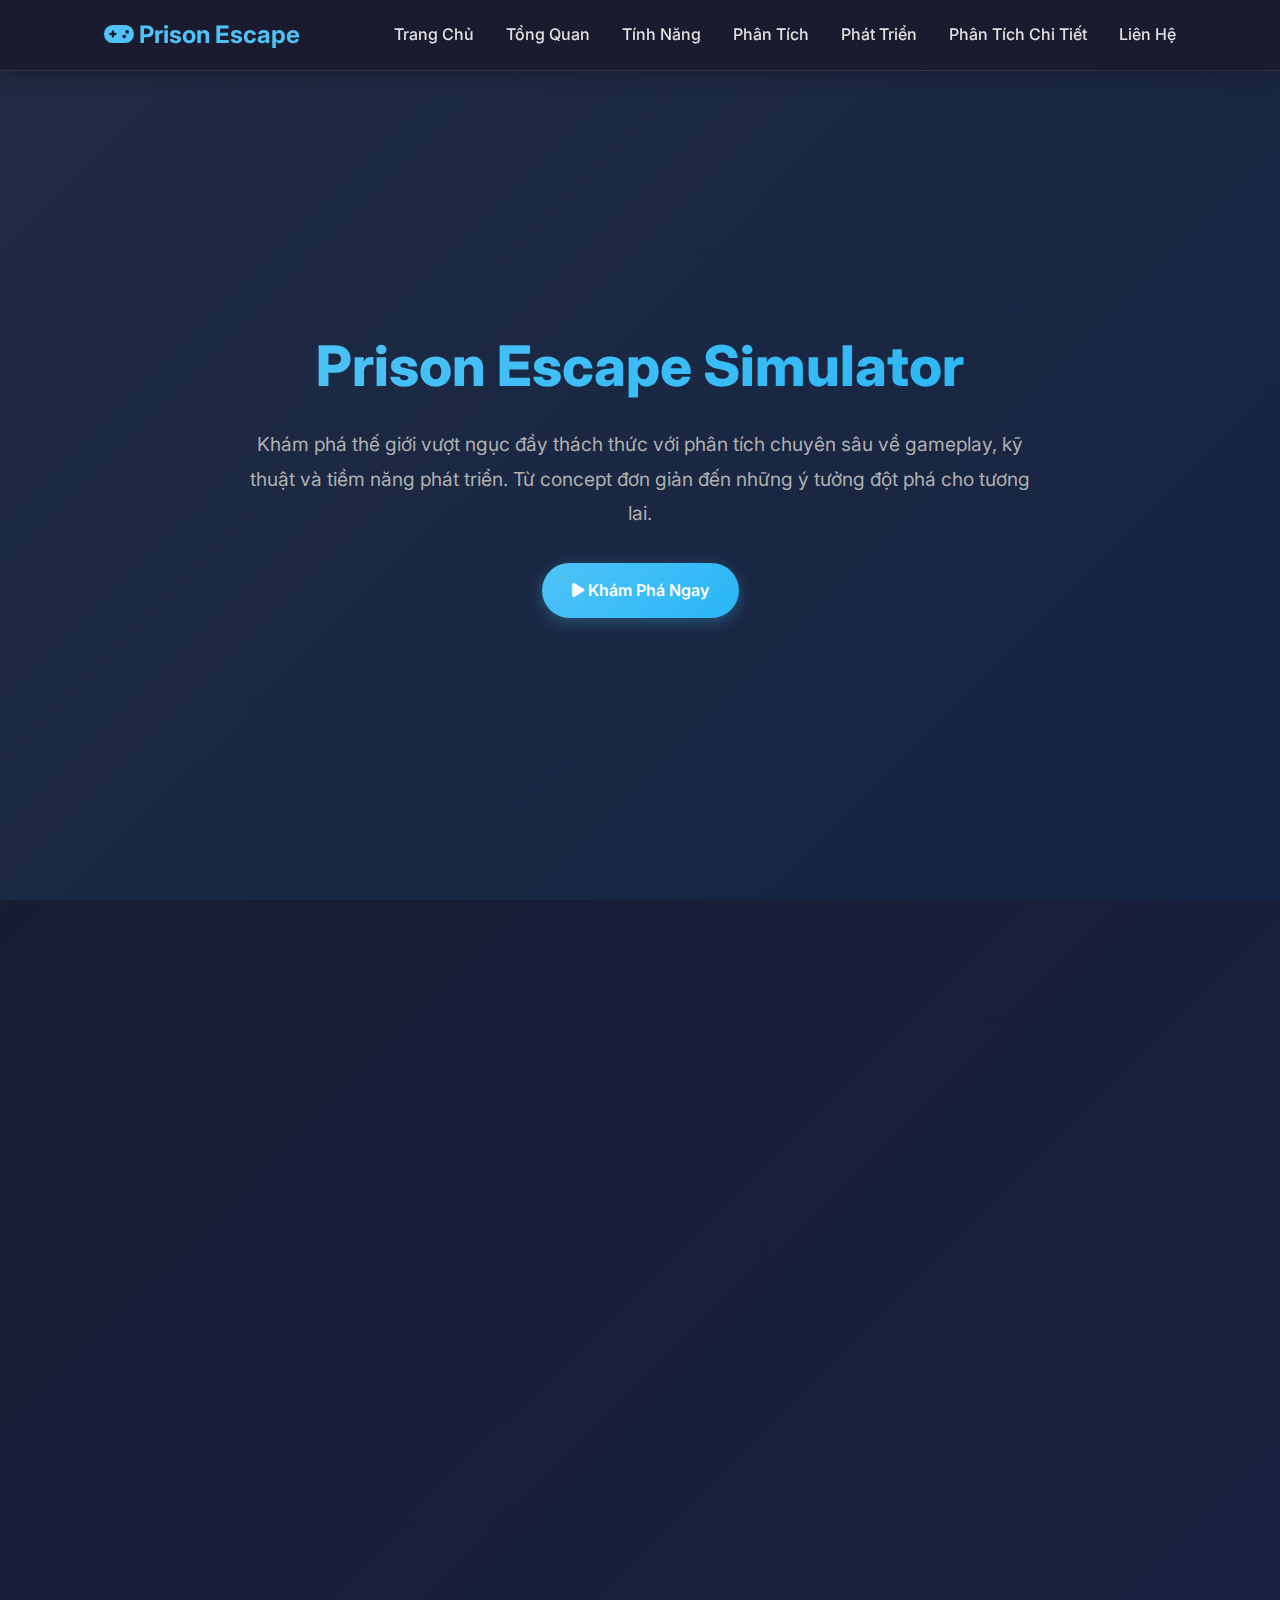
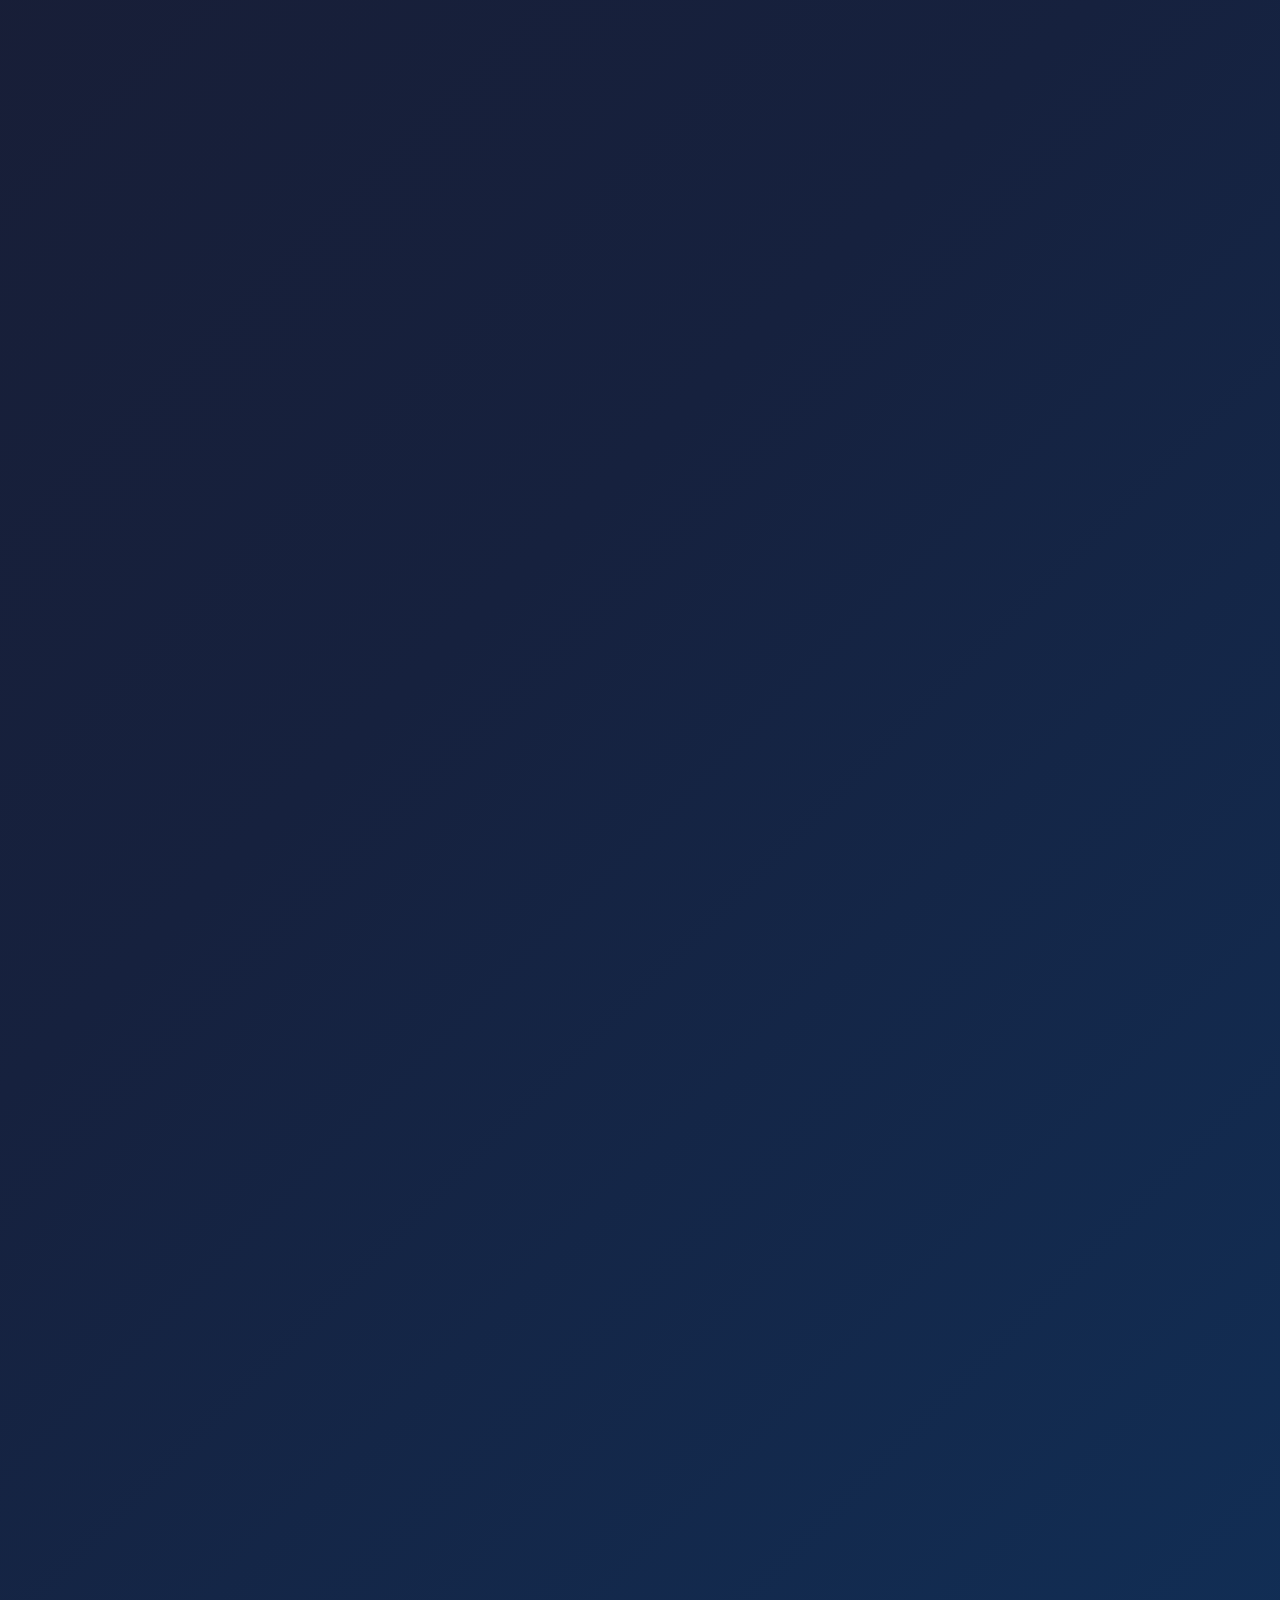
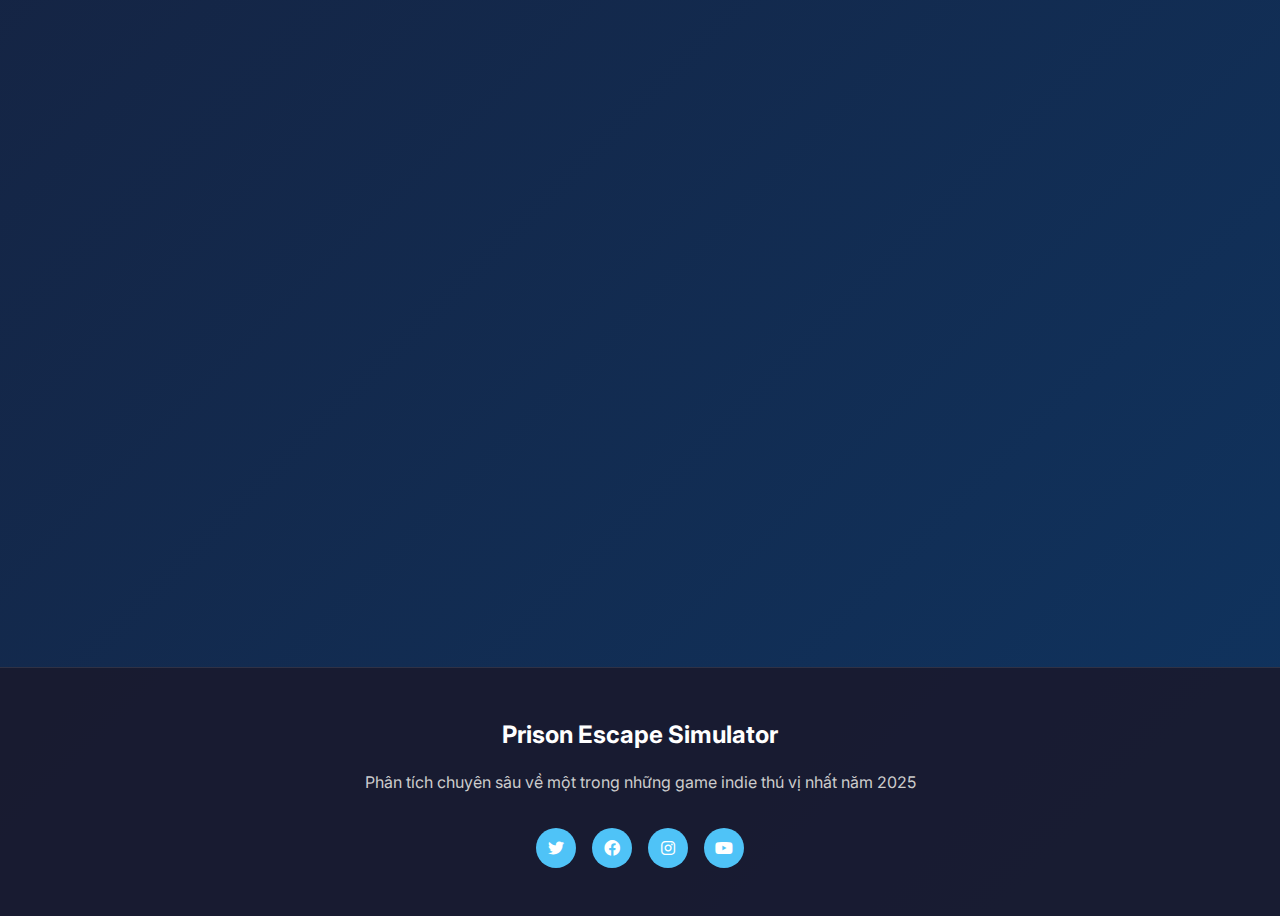
<file: index.html>
<!DOCTYPE html>
<html lang="vi">
<head>
    <meta charset="UTF-8">
    <meta name="viewport" content="width=device-width, initial-scale=1.0">
    <title>Prison Escape Simulator - Phân Tích Toàn Diện</title>
    <link href="https://cdnjs.cloudflare.com/ajax/libs/font-awesome/6.0.0/css/all.min.css" rel="stylesheet">
    <link href="https://fonts.googleapis.com/css2?family=Inter:wght@300;400;500;600;700;800&display=swap" rel="stylesheet">
    <style>
        * {
            margin: 0;
            padding: 0;
            box-sizing: border-box;
        }

        body {
            font-family: 'Inter', sans-serif;
            line-height: 1.6;
            color: #e0e0e0;
            background: linear-gradient(135deg, #1a1a2e 0%, #16213e 50%, #0f3460 100%);
            min-height: 100vh;
        }

        /* Header Styles */
        .header {
            background: rgba(26, 26, 46, 0.95);
            backdrop-filter: blur(10px);
            position: fixed;
            top: 0;
            width: 100%;
            z-index: 1000;
            box-shadow: 0 2px 20px rgba(0, 0, 0, 0.3);
            border-bottom: 1px solid rgba(255, 255, 255, 0.1);
        }

        .nav {
            display: flex;
            justify-content: space-between;
            align-items: center;
            padding: 1rem 5%;
            max-width: 1200px;
            margin: 0 auto;
        }

        .logo {
            font-size: 1.5rem;
            font-weight: 700;
            color: #4fc3f7;
            text-decoration: none;
        }

        .nav-links {
            display: flex;
            list-style: none;
            gap: 2rem;
        }

        .nav-links a {
            text-decoration: none;
            color: #e0e0e0;
            font-weight: 500;
            transition: color 0.3s ease;
            position: relative;
        }

        .nav-links a:hover {
            color: #4fc3f7;
        }

        .nav-links a::after {
            content: '';
            position: absolute;
            width: 0;
            height: 2px;
            bottom: -5px;
            left: 0;
            background-color: #4fc3f7;
            transition: width 0.3s ease;
        }

        .nav-links a:hover::after {
            width: 100%;
        }

        .mobile-menu-btn {
            display: none;
            background: none;
            border: none;
            font-size: 1.5rem;
            cursor: pointer;
            color: #e0e0e0;
        }

        /* Hero Section */
        .hero {
            padding: 120px 5% 80px;
            text-align: center;
            background: linear-gradient(135deg, rgba(79, 195, 247, 0.1) 0%, rgba(15, 52, 96, 0.2) 100%);
            min-height: 100vh;
            display: flex;
            align-items: center;
            justify-content: center;
        }

        .hero-content {
            max-width: 800px;
        }

        .hero h1 {
            font-size: 3.5rem;
            font-weight: 800;
            margin-bottom: 1rem;
            background: linear-gradient(135deg, #4fc3f7, #29b6f6);
            -webkit-background-clip: text;
            -webkit-text-fill-color: transparent;
            background-clip: text;
        }

        .hero p {
            font-size: 1.2rem;
            color: #b0b0b0;
            margin-bottom: 2rem;
            line-height: 1.8;
        }

        .cta-btn {
            display: inline-block;
            padding: 15px 30px;
            background: linear-gradient(135deg, #4fc3f7, #29b6f6);
            color: white;
            text-decoration: none;
            border-radius: 50px;
            font-weight: 600;
            transition: transform 0.3s ease, box-shadow 0.3s ease;
            box-shadow: 0 4px 15px rgba(79, 195, 247, 0.3);
        }

        .cta-btn:hover {
            transform: translateY(-2px);
            box-shadow: 0 6px 20px rgba(79, 195, 247, 0.4);
        }

        /* Main Content */
        .main-content {
            max-width: 1200px;
            margin: 0 auto;
            padding: 80px 5%;
        }

        .section {
            margin-bottom: 100px;
            opacity: 0;
            transform: translateY(30px);
            transition: all 0.6s ease;
        }

        .section.visible {
            opacity: 1;
            transform: translateY(0);
        }

        .section-title {
            font-size: 2.5rem;
            font-weight: 700;
            text-align: center;
            margin-bottom: 3rem;
            color: #e0e0e0;
            position: relative;
        }

        .section-title::after {
            content: '';
            position: absolute;
            bottom: -10px;
            left: 50%;
            transform: translateX(-50%);
            width: 60px;
            height: 4px;
            background: linear-gradient(135deg, #4fc3f7, #29b6f6);
            border-radius: 2px;
        }

        /* Cards */
        .cards-grid {
            display: grid;
            grid-template-columns: repeat(auto-fit, minmax(300px, 1fr));
            gap: 2rem;
            margin-bottom: 3rem;
        }

        .card {
            background: rgba(255, 255, 255, 0.05);
            border: 1px solid rgba(255, 255, 255, 0.1);
            border-radius: 20px;
            padding: 2rem;
            box-shadow: 0 10px 30px rgba(0, 0, 0, 0.3);
            transition: transform 0.3s ease, box-shadow 0.3s ease;
            position: relative;
            overflow: hidden;
            backdrop-filter: blur(10px);
        }

        .card::before {
            content: '';
            position: absolute;
            top: 0;
            left: 0;
            right: 0;
            height: 4px;
            background: linear-gradient(135deg, #4fc3f7, #29b6f6);
        }

        .card:hover {
            transform: translateY(-5px);
            box-shadow: 0 20px 40px rgba(0, 0, 0, 0.15);
        }

        .card-icon {
            font-size: 2.5rem;
            color: #4fc3f7;
            margin-bottom: 1rem;
        }

        .card h3 {
            font-size: 1.5rem;
            font-weight: 600;
            margin-bottom: 1rem;
            color: #e0e0e0;
        }

        .card p {
            color: #b0b0b0;
            line-height: 1.6;
        }

        /* Features Section */
        .features {
            display: grid;
            grid-template-columns: repeat(auto-fit, minmax(250px, 1fr));
            gap: 2rem;
            margin-top: 3rem;
        }

        .feature {
            text-align: center;
            padding: 2rem;
            background: rgba(255, 255, 255, 0.05);
            border: 1px solid rgba(255, 255, 255, 0.1);
            border-radius: 15px;
            box-shadow: 0 5px 20px rgba(0, 0, 0, 0.3);
            transition: transform 0.3s ease;
            backdrop-filter: blur(10px);
        }

        .feature:hover {
            transform: translateY(-3px);
        }

        .feature-icon {
            font-size: 3rem;
            color: #4fc3f7;
            margin-bottom: 1rem;
        }

        .feature h4 {
            font-size: 1.2rem;
            font-weight: 600;
            margin-bottom: 0.5rem;
            color: #e0e0e0;
        }

        .feature p {
            color: #b0b0b0;
            font-size: 0.9rem;
        }

        /* Timeline */
        .timeline {
            position: relative;
            max-width: 800px;
            margin: 0 auto;
        }

        .timeline::before {
            content: '';
            position: absolute;
            left: 50%;
            transform: translateX(-50%);
            width: 4px;
            height: 100%;
            background: linear-gradient(135deg, #4fc3f7, #29b6f6);
            border-radius: 2px;
        }

        .timeline-item {
            position: relative;
            margin-bottom: 3rem;
            width: 45%;
        }

        .timeline-item:nth-child(odd) {
            left: 0;
        }

        .timeline-item:nth-child(even) {
            left: 55%;
        }

        .timeline-content {
            background: rgba(255, 255, 255, 0.05);
            border: 1px solid rgba(255, 255, 255, 0.1);
            padding: 1.5rem;
            border-radius: 15px;
            box-shadow: 0 5px 20px rgba(0, 0, 0, 0.3);
            position: relative;
            backdrop-filter: blur(10px);
        }

        .timeline-item::before {
            content: '';
            position: absolute;
            top: 20px;
            width: 20px;
            height: 20px;
            background: #4fc3f7;
            border-radius: 50%;
            border: 4px solid rgba(255, 255, 255, 0.1);
            box-shadow: 0 0 0 4px #4fc3f7;
        }

        .timeline-item:nth-child(odd)::before {
            right: -60px;
        }

        .timeline-item:nth-child(even)::before {
            left: -60px;
        }

        /* Footer */
        .footer {
            background: rgba(26, 26, 46, 0.9);
            color: white;
            text-align: center;
            padding: 3rem 5%;
            margin-top: 100px;
            border-top: 1px solid rgba(255, 255, 255, 0.1);
        }

        .footer-content {
            max-width: 1200px;
            margin: 0 auto;
        }

        .footer h3 {
            font-size: 1.5rem;
            margin-bottom: 1rem;
        }

        .footer p {
            color: #ccc;
            margin-bottom: 2rem;
        }

        .social-links {
            display: flex;
            justify-content: center;
            gap: 1rem;
        }

        .social-links a {
            display: inline-block;
            width: 40px;
            height: 40px;
            background: #4fc3f7;
            color: white;
            text-align: center;
            line-height: 40px;
            border-radius: 50%;
            transition: transform 0.3s ease;
        }

        .social-links a:hover {
            transform: translateY(-2px);
        }

        /* Responsive Design */
        @media (max-width: 768px) {
            .nav-links {
                display: none;
            }

            .mobile-menu-btn {
                display: block;
            }

            .hero h1 {
                font-size: 2.5rem;
            }

            .section-title {
                font-size: 2rem;
            }

            .timeline::before {
                left: 20px;
            }

            .timeline-item {
                width: 100%;
                left: 0 !important;
                padding-left: 50px;
            }

            .timeline-item::before {
                left: 10px !important;
            }
        }

        /* Animation Classes */
        .fade-in {
            animation: fadeIn 0.6s ease-in;
        }

        @keyframes fadeIn {
            from {
                opacity: 0;
                transform: translateY(20px);
            }
            to {
                opacity: 1;
                transform: translateY(0);
            }
        }

        /* Scroll to top button */
        .scroll-top {
            position: fixed;
            bottom: 30px;
            right: 30px;
            width: 50px;
            height: 50px;
            background: linear-gradient(135deg, #4fc3f7, #29b6f6);
            color: white;
            border: none;
            border-radius: 50%;
            cursor: pointer;
            display: none;
            align-items: center;
            justify-content: center;
            font-size: 1.2rem;
            transition: transform 0.3s ease;
            z-index: 1000;
        }

        .scroll-top:hover {
            transform: translateY(-2px);
        }

        .scroll-top.show {
            display: flex;
        }
    </style>
</head>
<body>
    <!-- Header -->
    <header class="header">
        <nav class="nav">
            <a href="#" class="logo">
                <i class="fas fa-gamepad"></i> Prison Escape
            </a>
            <ul class="nav-links">
                <li><a href="#home">Trang Chủ</a></li>
                <li><a href="#overview">Tổng Quan</a></li>
                <li><a href="#features">Tính Năng</a></li>
                <li><a href="#analysis">Phân Tích</a></li>
                <li><a href="#development">Phát Triển</a></li>
                <li><a href="detailed-analysis.html">Phân Tích Chi Tiết</a></li>
                <li><a href="#contact">Liên Hệ</a></li>
            </ul>
            <button class="mobile-menu-btn">
                <i class="fas fa-bars"></i>
            </button>
        </nav>
    </header>

    <!-- Hero Section -->
    <section id="home" class="hero">
        <div class="hero-content">
            <h1>Prison Escape Simulator</h1>
            <p>Khám phá thế giới vượt ngục đầy thách thức với phân tích chuyên sâu về gameplay, kỹ thuật và tiềm năng phát triển. Từ concept đơn giản đến những ý tưởng đột phá cho tương lai.</p>
            <a href="#overview" class="cta-btn">
                <i class="fas fa-play"></i> Khám Phá Ngay
            </a>
        </div>
    </section>

    <!-- Main Content -->
    <main class="main-content">
        <!-- Overview Section -->
        <section id="overview" class="section">
            <h2 class="section-title">Tổng Quan Dự Án</h2>
            <div class="cards-grid">
                <div class="card">
                    <div class="card-icon">
                        <i class="fas fa-shovel"></i>
                    </div>
                    <h3>Gameplay Cốt Lõi</h3>
                    <p>Vòng lặp "Đào - Giao Dịch - Lặp Lại" với hệ thống kinh tế độc đáo dựa trên giấy vệ sinh. Người chơi đào hầm, thu thập vật phẩm và nâng cấp công cụ để tẩu thoát.</p>
                </div>
                <div class="card">
                    <div class="card-icon">
                        <i class="fas fa-cogs"></i>
                    </div>
                    <h3>Kỹ Thuật Hiện Đại</h3>
                    <p>Xây dựng trên Unity Engine với đồ họa 3D low-poly, tối ưu hóa cho hiệu suất cao. Sử dụng các kỹ thuật hiện đại như LOD, texture atlas và shader tối giản.</p>
                </div>
                <div class="card">
                    <div class="card-icon">
                        <i class="fas fa-users"></i>
                    </div>
                    <h3>Cộng Đồng & Phản Hồi</h3>
                    <p>Nhận được đánh giá "Mostly Positive" trên Steam với thời gian chơi 2-5 giờ. Cộng đồng đánh giá cao concept nhưng mong muốn được phát triển thêm.</p>
                </div>
            </div>
        </section>

        <!-- Features Section -->
        <section id="features" class="section">
            <h2 class="section-title">Tính Năng Nổi Bật</h2>
            <div class="features">
                <div class="feature">
                    <div class="feature-icon">
                        <i class="fas fa-tools"></i>
                    </div>
                    <h4>Hệ Thống Nâng Cấp</h4>
                    <p>Từ thìa cơ bản đến công cụ chuyên nghiệp</p>
                </div>
                <div class="feature">
                    <div class="feature-icon">
                        <i class="fas fa-coins"></i>
                    </div>
                    <h4>Kinh Tế Độc Đáo</h4>
                    <p>Giao dịch bằng giấy vệ sinh và vật phẩm</p>
                </div>
                <div class="feature">
                    <div class="feature-icon">
                        <i class="fas fa-eye"></i>
                    </div>
                    <h4>Quản Lý Rủi Ro</h4>
                    <p>Lắng nghe bước chân và che giấu hoạt động</p>
                </div>
                <div class="feature">
                    <div class="feature-icon">
                        <i class="fas fa-route"></i>
                    </div>
                    <h4>Nhiều Đường Thoát</h4>
                    <p>Khám phá các phương án tẩu thoát khác nhau</p>
                </div>
                <div class="feature">
                    <div class="feature-icon">
                        <i class="fas fa-trophy"></i>
                    </div>
                    <h4>Hệ Thống Thành Tựu</h4>
                    <p>Thử thách đa dạng và thành tựu độc đáo</p>
                </div>
                <div class="feature">
                    <div class="feature-icon">
                        <i class="fas fa-mobile-alt"></i>
                    </div>
                    <h4>Tối Ưu Mobile</h4>
                    <p>Thiết kế responsive cho mọi thiết bị</p>
                </div>
            </div>
        </section>

        <!-- Analysis Section -->
        <section id="analysis" class="section">
            <h2 class="section-title">Phân Tích Chuyên Sâu</h2>
            <div class="cards-grid">
                <div class="card">
                    <div class="card-icon">
                        <i class="fas fa-chart-line"></i>
                    </div>
                    <h3>Điểm Mạnh</h3>
                    <ul style="list-style: none; padding: 0;">
                        <li style="margin-bottom: 0.5rem;"><i class="fas fa-check" style="color: #28a745; margin-right: 0.5rem;"></i>Concept đơn giản nhưng hấp dẫn</li>
                        <li style="margin-bottom: 0.5rem;"><i class="fas fa-check" style="color: #28a745; margin-right: 0.5rem;"></i>Hệ thống kinh tế độc đáo</li>
                        <li style="margin-bottom: 0.5rem;"><i class="fas fa-check" style="color: #28a745; margin-right: 0.5rem;"></i>Đồ họa tối ưu hiệu suất</li>
                        <li style="margin-bottom: 0.5rem;"><i class="fas fa-check" style="color: #28a745; margin-right: 0.5rem;"></i>Gameplay loop gây nghiện</li>
                    </ul>
                </div>
                <div class="card">
                    <div class="card-icon">
                        <i class="fas fa-exclamation-triangle"></i>
                    </div>
                    <h3>Điểm Yếu</h3>
                    <ul style="list-style: none; padding: 0;">
                        <li style="margin-bottom: 0.5rem;"><i class="fas fa-times" style="color: #dc3545; margin-right: 0.5rem;"></i>Nội dung hạn chế</li>
                        <li style="margin-bottom: 0.5rem;"><i class="fas fa-times" style="color: #dc3545; margin-right: 0.5rem;"></i>Lỗi kỹ thuật còn tồn tại</li>
                        <li style="margin-bottom: 0.5rem;"><i class="fas fa-times" style="color: #dc3545; margin-right: 0.5rem;"></i>Thiếu tính đa dạng</li>
                        <li style="margin-bottom: 0.5rem;"><i class="fas fa-times" style="color: #dc3545; margin-right: 0.5rem;"></i>Tiềm năng chưa được khai thác</li>
                    </ul>
                </div>
                <div class="card">
                    <div class="card-icon">
                        <i class="fas fa-lightbulb"></i>
                    </div>
                    <h3>Cơ Hội Phát Triển</h3>
                    <ul style="list-style: none; padding: 0;">
                        <li style="margin-bottom: 0.5rem;"><i class="fas fa-plus" style="color: #007bff; margin-right: 0.5rem;"></i>Mở rộng nội dung</li>
                        <li style="margin-bottom: 0.5rem;"><i class="fas fa-plus" style="color: #007bff; margin-right: 0.5rem;"></i>Thêm tính năng multiplayer</li>
                        <li style="margin-bottom: 0.5rem;"><i class="fas fa-plus" style="color: #007bff; margin-right: 0.5rem;"></i>Phát triển mobile version</li>
                        <li style="margin-bottom: 0.5rem;"><i class="fas fa-plus" style="color: #007bff; margin-right: 0.5rem;"></i>Tích hợp AI và procedural generation</li>
                    </ul>
                </div>
            </div>
        </section>

        <!-- Development Timeline -->
        <section id="development" class="section">
            <h2 class="section-title">Lộ Trình Phát Triển</h2>
            <div class="timeline">
                <div class="timeline-item">
                    <div class="timeline-content">
                        <h4>Giai Đoạn 1: Concept & Prototype</h4>
                        <p>Phát triển concept cốt lõi và tạo prototype đầu tiên với Unity Engine</p>
                    </div>
                </div>
                <div class="timeline-item">
                    <div class="timeline-content">
                        <h4>Giai Đoạn 2: Core Gameplay</h4>
                        <p>Hoàn thiện hệ thống đào hầm và kinh tế trong game</p>
                    </div>
                </div>
                <div class="timeline-item">
                    <div class="timeline-content">
                        <h4>Giai Đoạn 3: Polish & Testing</h4>
                        <p>Tối ưu hóa hiệu suất và kiểm thử trên nhiều nền tảng</p>
                    </div>
                </div>
                <div class="timeline-item">
                    <div class="timeline-content">
                        <h4>Giai Đoạn 4: Launch & Support</h4>
                        <p>Phát hành trên Steam và hỗ trợ cộng đồng sau launch</p>
                    </div>
                </div>
            </div>
        </section>
    </main>

    <!-- Footer -->
    <footer class="footer">
        <div class="footer-content">
            <h3>Prison Escape Simulator</h3>
            <p>Phân tích chuyên sâu về một trong những game indie thú vị nhất năm 2025</p>
            <div class="social-links">
                <a href="#"><i class="fab fa-twitter"></i></a>
                <a href="#"><i class="fab fa-facebook"></i></a>
                <a href="#"><i class="fab fa-instagram"></i></a>
                <a href="#"><i class="fab fa-youtube"></i></a>
            </div>
        </div>
    </footer>

    <!-- Scroll to top button -->
    <button class="scroll-top" id="scrollTop">
        <i class="fas fa-arrow-up"></i>
    </button>

    <script>
        // Intersection Observer for animations
        const observerOptions = {
            threshold: 0.1,
            rootMargin: '0px 0px -50px 0px'
        };

        const observer = new IntersectionObserver((entries) => {
            entries.forEach(entry => {
                if (entry.isIntersecting) {
                    entry.target.classList.add('visible');
                }
            });
        }, observerOptions);

        // Observe all sections
        document.querySelectorAll('.section').forEach(section => {
            observer.observe(section);
        });

        // Smooth scrolling for navigation links
        document.querySelectorAll('a[href^="#"]').forEach(anchor => {
            anchor.addEventListener('click', function (e) {
                e.preventDefault();
                const target = document.querySelector(this.getAttribute('href'));
                if (target) {
                    target.scrollIntoView({
                        behavior: 'smooth',
                        block: 'start'
                    });
                }
            });
        });

        // Scroll to top functionality
        const scrollTopBtn = document.getElementById('scrollTop');
        
        window.addEventListener('scroll', () => {
            if (window.pageYOffset > 300) {
                scrollTopBtn.classList.add('show');
            } else {
                scrollTopBtn.classList.remove('show');
            }
        });

        scrollTopBtn.addEventListener('click', () => {
            window.scrollTo({
                top: 0,
                behavior: 'smooth'
            });
        });

        // Mobile menu toggle
        const mobileMenuBtn = document.querySelector('.mobile-menu-btn');
        const navLinks = document.querySelector('.nav-links');

        mobileMenuBtn.addEventListener('click', () => {
            navLinks.classList.toggle('show');
        });

        // Close mobile menu when clicking outside
        document.addEventListener('click', (e) => {
            if (!e.target.closest('.nav') && navLinks.classList.contains('show')) {
                navLinks.classList.remove('show');
            }
        });

        // Add fade-in animation to cards
        const cards = document.querySelectorAll('.card, .feature');
        cards.forEach((card, index) => {
            card.style.animationDelay = `${index * 0.1}s`;
            card.classList.add('fade-in');
        });
    </script>
</body>
</html>
</file>
